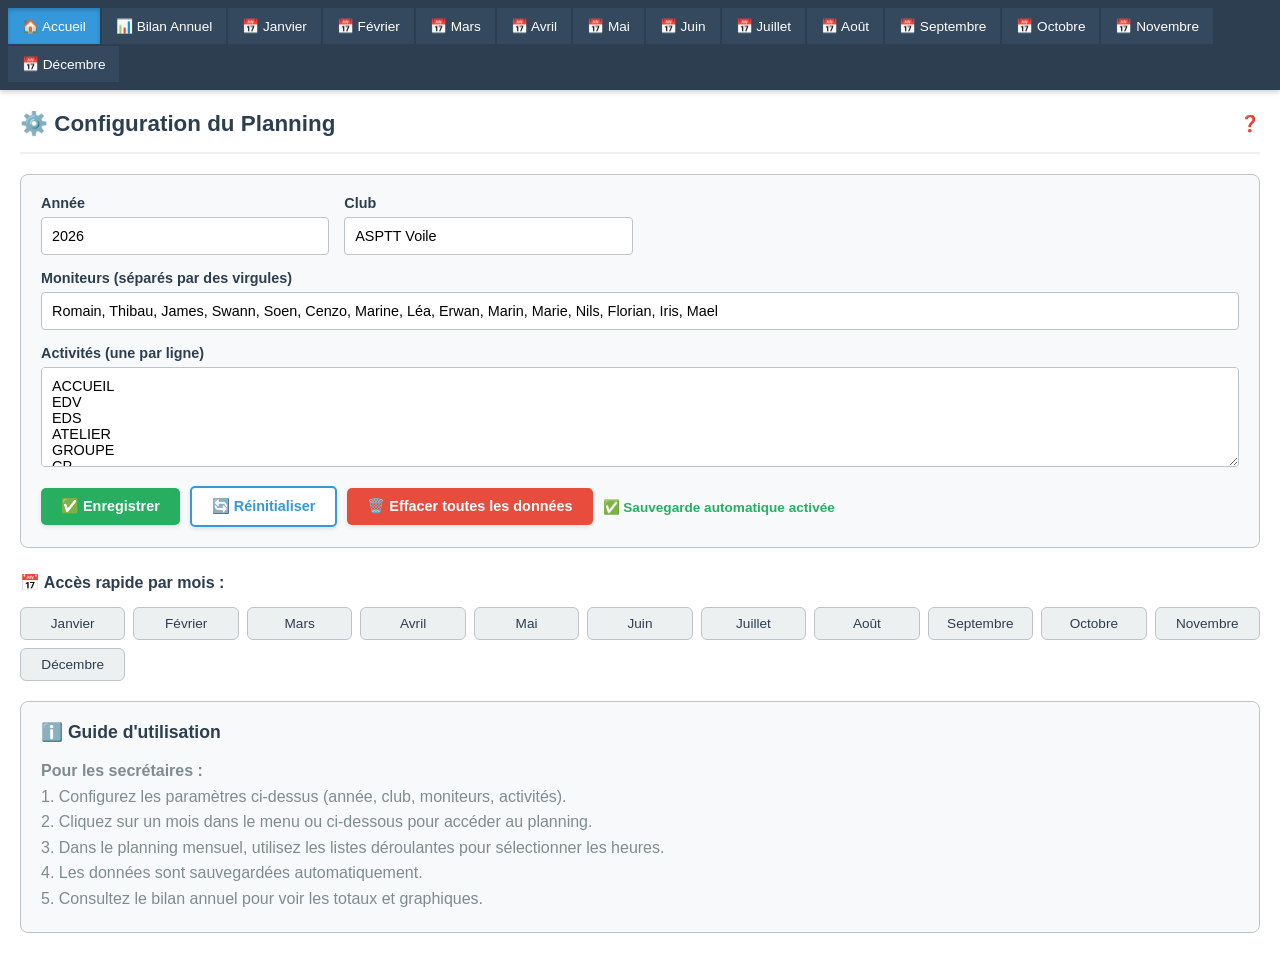
<file: index.html>
<!DOCTYPE html>
<html lang="fr">
<head>
    <meta charset="UTF-8">
    <meta name="viewport" content="width=device-width, initial-scale=1.0">
    <title>Planning - Accueil</title>
    <link rel="stylesheet" href="css/style.css">
</head>
<body>
    <div class="app-container">
        <!-- Navigation -->
        <div class="nav-tabs">
            <a href="index.html" class="active">🏠 Accueil</a>
            <a href="pages/bilan.html">📊 Bilan Annuel</a>
            <a href="pages/mois.html?mois=janvier">📅 Janvier</a>
            <a href="pages/mois.html?mois=fevrier">📅 Février</a>
            <a href="pages/mois.html?mois=mars">📅 Mars</a>
            <a href="pages/mois.html?mois=avril">📅 Avril</a>
            <a href="pages/mois.html?mois=mai">📅 Mai</a>
            <a href="pages/mois.html?mois=juin">📅 Juin</a>
            <a href="pages/mois.html?mois=juillet">📅 Juillet</a>
            <a href="pages/mois.html?mois=aout">📅 Août</a>
            <a href="pages/mois.html?mois=septembre">📅 Septembre</a>
            <a href="pages/mois.html?mois=octobre">📅 Octobre</a>
            <a href="pages/mois.html?mois=novembre">📅 Novembre</a>
            <a href="pages/mois.html?mois=decembre">📅 Décembre</a>
        </div>

        <!-- Contenu -->
        <div class="panel">
            <div class="panel-header">
                <h2>⚙️ Configuration du Planning</h2>
                <div class="tooltip">
                    <span>❓</span>
                    <span class="tooltiptext">Configurez ici l'année, le club, les moniteurs et les activités disponibles.</span>
                </div>
            </div>

            <div class="config-section">
                <div class="config-grid">
                    <div>
                        <label>Année</label>
                        <input type="number" id="anneeInput" value="2026" step="1" min="2020" max="2040">
                    </div>
                    <div>
                        <label>Club</label>
                        <input type="text" id="clubInput" value="ASPTT Voile" placeholder="Nom du club">
                    </div>
                    <div class="full-width">
                        <label>Moniteurs (séparés par des virgules)</label>
                        <input type="text" id="staffInput" 
                               value="Romain, Thibau, James, Swann, Soen, Cenzo, Marine, Léa, Erwan, Marin, Marie, Nils, Florian, Iris, Mael"
                               placeholder="Ex: Jean, Paul, Marie">
                    </div>
                    <div class="full-width">
                        <label>Activités (une par ligne)</label>
                        <textarea id="activitesInput" placeholder="Ex: ACCUEIL&#10;EDV&#10;EDS">ACCUEIL
EDV
EDS
ATELIER
GROUPE
CP
LOCATION
REPOS
REUNION
SCOLAIRE
AUTRE
RTQ
RTQ+EDS
EDV+CP
ATELIER+CP
GROUPE+CP
ACCUEIL+CP
EDV+GP
EDS+AT
ATELIER+GP
GROUPE+AT
CONGES
SCOLAIRE+CP</textarea>
                    </div>
                </div>
                <div class="config-actions">
                    <button class="btn btn-success" onclick="saveConfig()">✅ Enregistrer</button>
                    <button class="btn btn-outline" onclick="resetConfig()">🔄 Réinitialiser</button>
                    <button class="btn btn-danger" onclick="resetAllData()">🗑️ Effacer toutes les données</button>
                    <span class="status-save" id="saveStatus">✅ Sauvegarde automatique activée</span>
                </div>
            </div>

            <div style="margin-top: 25px;">
                <h3 style="font-size:1rem; color:#2c3e50; margin-bottom:12px;">📅 Accès rapide par mois :</h3>
                <div class="month-grid" id="monthGrid"></div>
            </div>

            <div class="config-section" style="margin-top: 20px;">
                <h3>ℹ️ Guide d'utilisation</h3>
                <p style="color:#7f8c8d; line-height:1.6;">
                    <strong>Pour les secrétaires :</strong><br>
                    1. Configurez les paramètres ci-dessus (année, club, moniteurs, activités).<br>
                    2. Cliquez sur un mois dans le menu ou ci-dessous pour accéder au planning.<br>
                    3. Dans le planning mensuel, utilisez les listes déroulantes pour sélectionner les heures.<br>
                    4. Les données sont sauvegardées automatiquement.<br>
                    5. Consultez le bilan annuel pour voir les totaux et graphiques.
                </p>
            </div>
        </div>
    </div>

    <!-- Scripts -->
    <script src="js/app.js"></script>
    <script>
        // Charger la configuration
        let config = PlanningApp.loadConfig();
        let data = PlanningApp.loadData(config);

        // Remplir le formulaire
        function loadConfigToForm() {
            document.getElementById('anneeInput').value = config.year || 2026;
            document.getElementById('clubInput').value = config.club || 'ASPTT Voile';
            document.getElementById('staffInput').value = config.staff?.join(', ') || '';
            document.getElementById('activitesInput').value = config.activities?.join('\n') || '';
        }

        // Sauvegarder la configuration
        function saveConfig() {
            config.year = parseInt(document.getElementById('anneeInput').value) || 2026;
            config.club = document.getElementById('clubInput').value || 'ASPTT Voile';
            config.staff = document.getElementById('staffInput').value
                .split(',')
                .map(s => s.trim())
                .filter(s => s);
            config.activities = document.getElementById('activitesInput').value
                .split('\n')
                .map(s => s.trim())
                .filter(s => s);

            PlanningApp.saveConfig(config);
            
            // Recharger les données pour la nouvelle année/staff
            data = PlanningApp.generateYearData(config);
            PlanningApp.saveData(data);
            
            document.getElementById('saveStatus').textContent = '✅ Paramètres enregistrés';
            setTimeout(() => {
                document.getElementById('saveStatus').textContent = '✅ Sauvegarde automatique activée';
            }, 2000);
            
            alert('✅ Paramètres enregistrés avec succès !');
        }

        // Réinitialiser la configuration
        function resetConfig() {
            if (confirm('⚠️ Réinitialiser les paramètres aux valeurs par défaut ?')) {
                config = { ...PlanningApp.DEFAULT_CONFIG };
                PlanningApp.saveConfig(config);
                loadConfigToForm();
                alert('✅ Paramètres réinitialisés.');
            }
        }

        // Réinitialiser toutes les données
        function resetAllData() {
            if (confirm('⚠️ Effacer TOUTES les données saisies ? Cette action est irréversible.')) {
                data = PlanningApp.generateYearData(config);
                PlanningApp.saveData(data);
                alert('✅ Toutes les données ont été effacées.');
                location.reload();
            }
        }

        // Générer les liens vers les mois
        function generateMonthLinks() {
            const grid = document.getElementById('monthGrid');
            grid.innerHTML = '';
            
            PlanningApp.MONTHS.forEach((key, i) => {
                const a = document.createElement('a');
                a.href = `pages/mois.html?mois=${key}`;
                a.textContent = PlanningApp.MONTH_LABELS[i];
                grid.appendChild(a);
            });
        }

        // Initialisation
        loadConfigToForm();
        generateMonthLinks();
    </script>
</body>
</html>
</file>
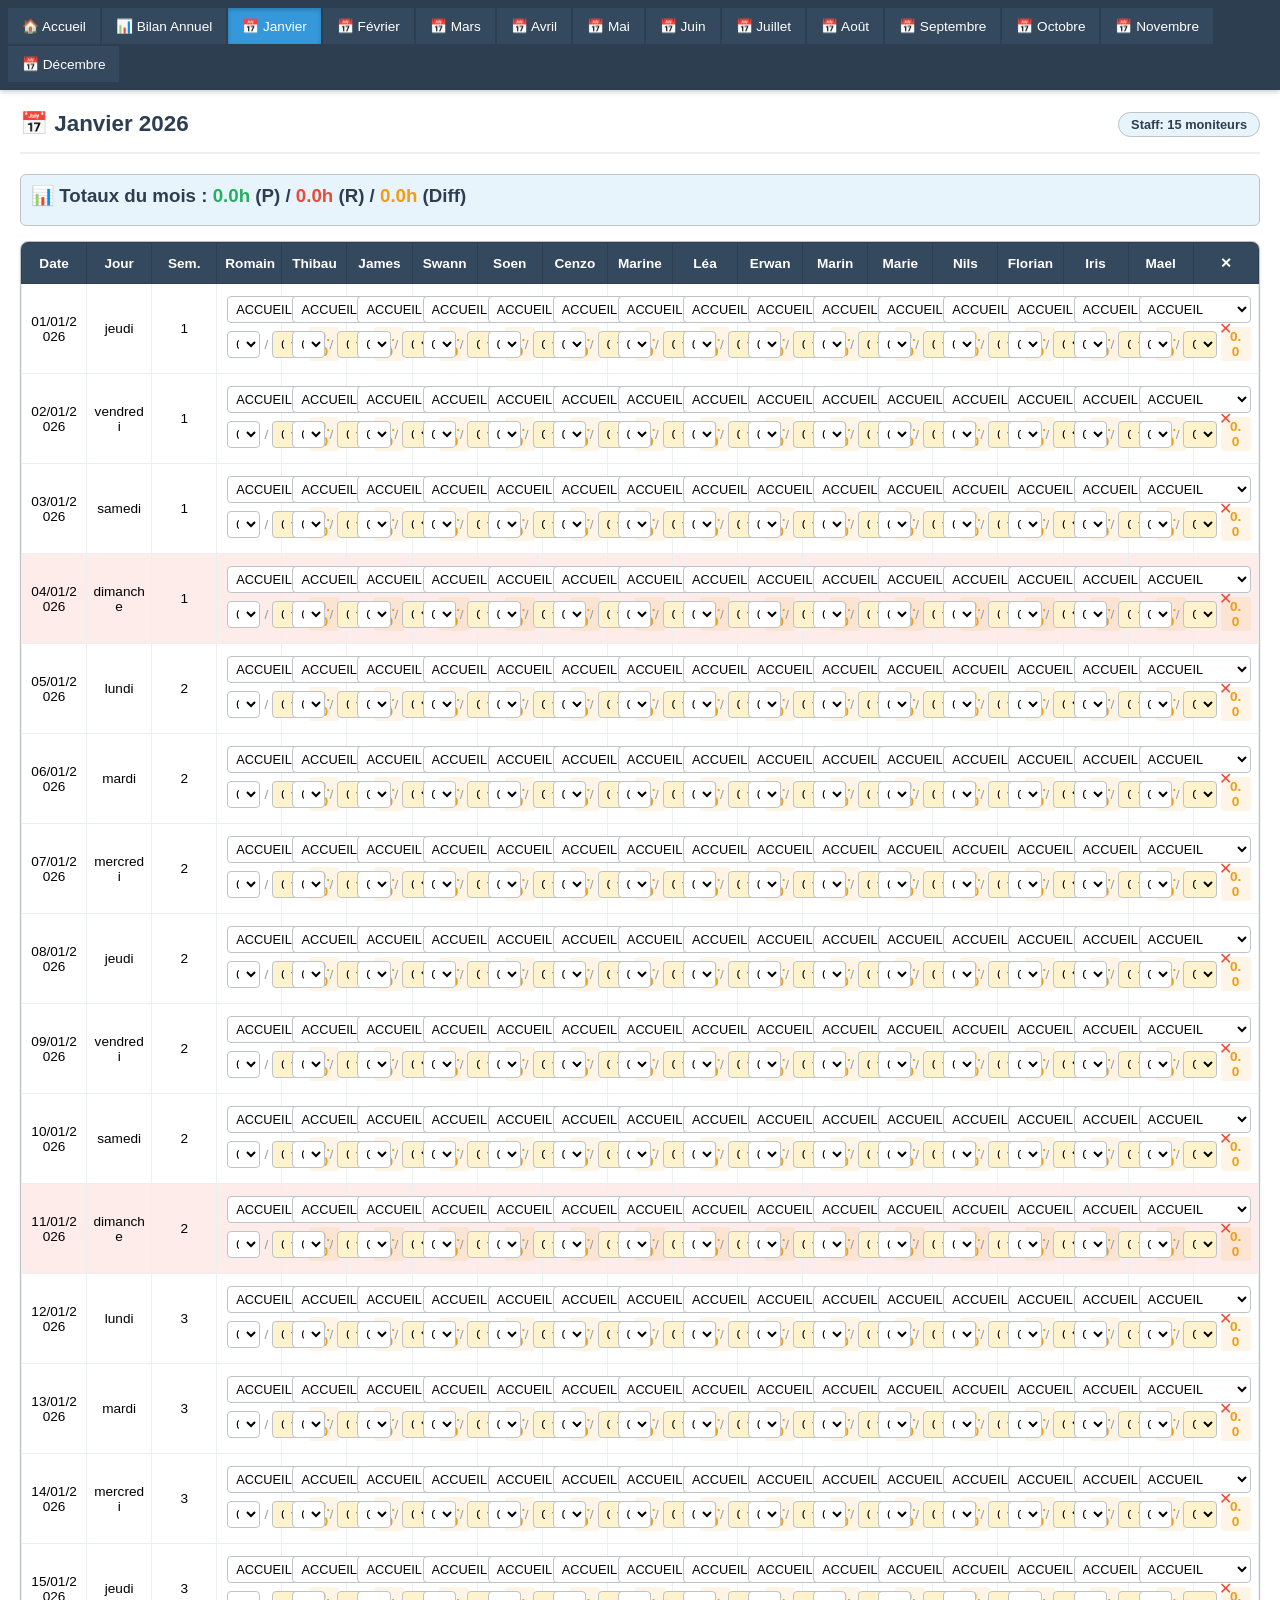
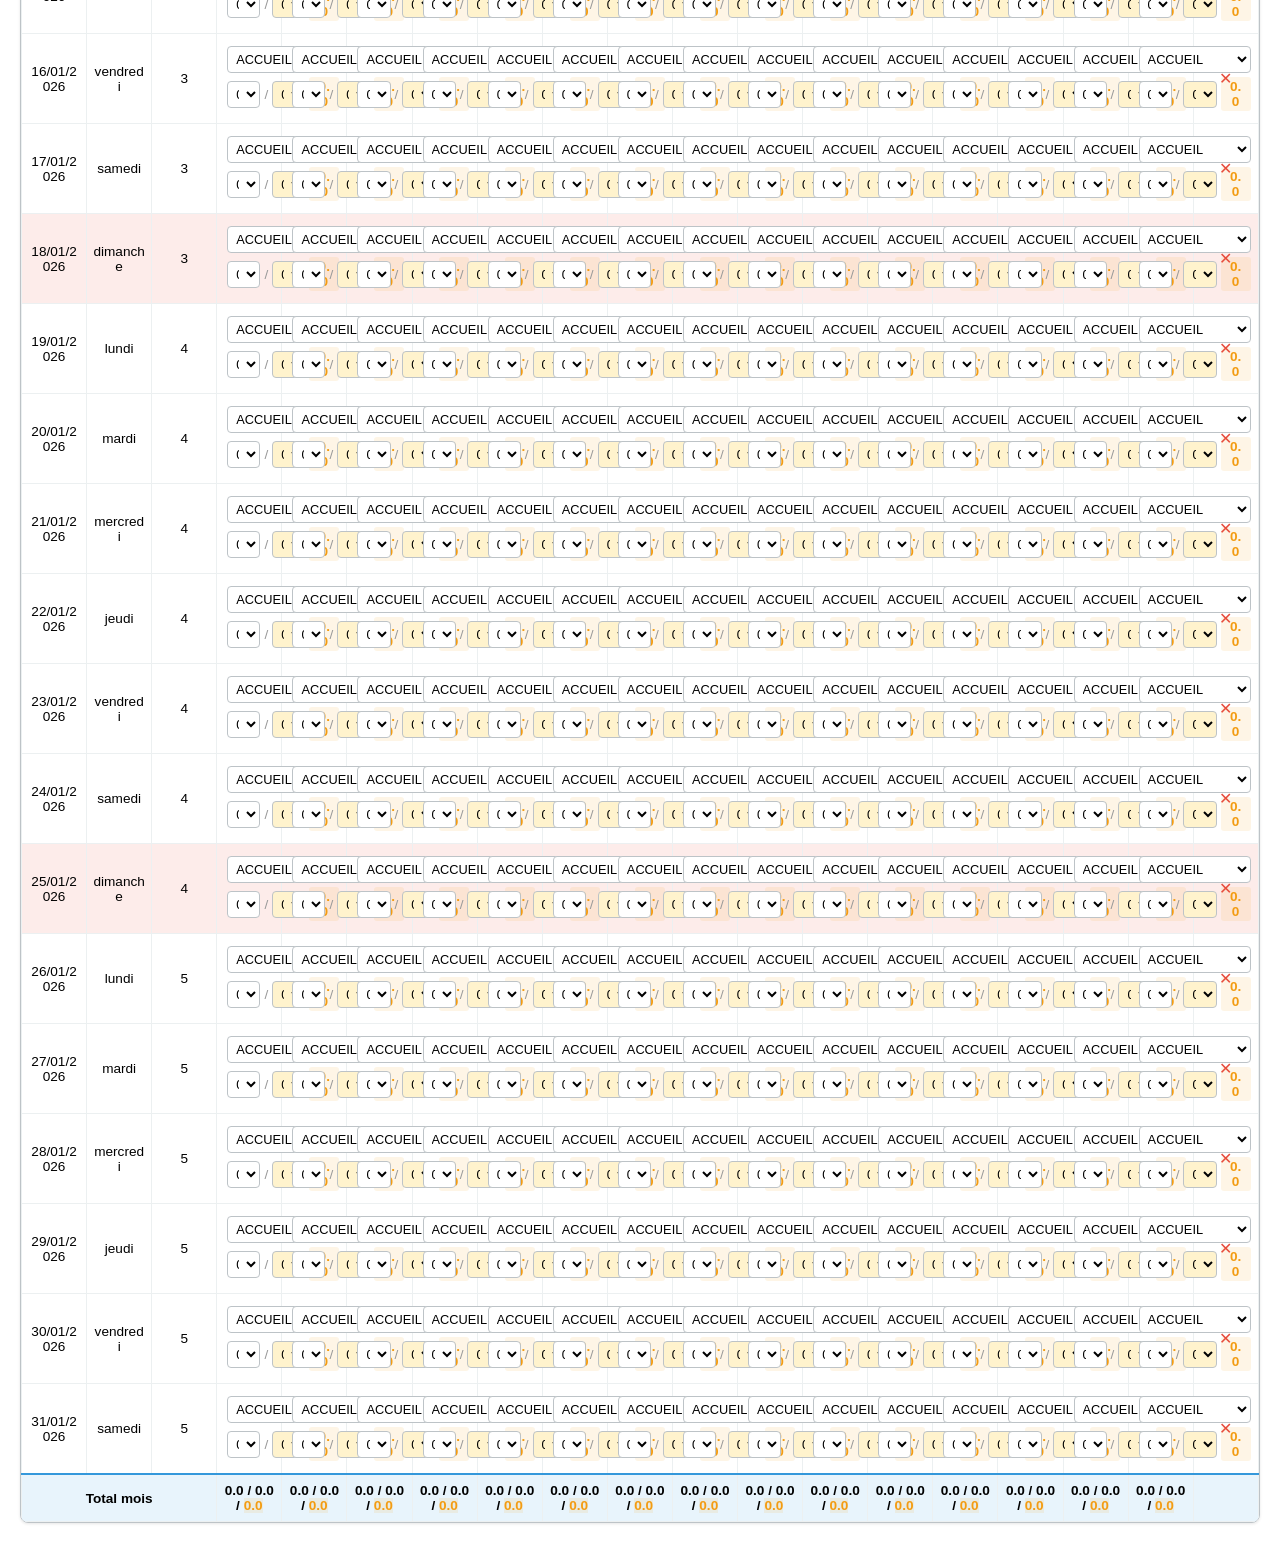
<file: pages/mois.html>
<!DOCTYPE html>
<html lang="fr">
<head>
    <meta charset="UTF-8">
    <meta name="viewport" content="width=device-width, initial-scale=1.0">
    <title>Planning - Mois</title>
    <link rel="stylesheet" href="../css/style.css">
    <style>
        /* Styles pour les cellules de moniteur */
        .staff-cell {
            display: flex;
            flex-direction: column;
            gap: 4px;
            align-items: center;
            padding: 4px;
            min-width: 120px;
        }
        .staff-cell select {
            width: 100%;
            padding: 4px;
            font-size: 0.8rem;
            border: 1px solid #bdc3c7;
            border-radius: 4px;
            background: white;
        }
        .hours-row {
            display: flex;
            gap: 4px;
            align-items: center;
        }
        .hour-select {
            width: 50px;
            padding: 2px 4px;
            font-size: 0.75rem;
            text-align: center;
        }
        .diff-cell {
            font-weight: bold;
            min-width: 30px;
            display: inline-block;
            padding: 2px 6px;
            border-radius: 3px;
        }
        .diff-positive { color: #27ae60; background: rgba(39, 174, 96, 0.1); }
        .diff-negative { color: #e74c3c; background: rgba(231, 76, 60, 0.1); }
        .diff-zero { color: #f39c12; background: rgba(243, 156, 18, 0.1); }
        .dimanche-row td { background: #fdecea; }
        .month-header td { background: #f0f3f5; font-weight: bold; border-top: 2px solid #3498db; }
        .total-row td { background: #e8f4fc; font-weight: bold; border-top: 2px solid #3498db; }
        table { table-layout: fixed; }
        th, td { word-wrap: break-word; }
    </style>
</head>
<body>
    <div class="app-container">
        <!-- Navigation -->
        <div class="nav-tabs">
            <a href="../index.html">🏠 Accueil</a>
            <a href="bilan.html">📊 Bilan Annuel</a>
            <a href="mois.html?mois=janvier" class="active">📅 Janvier</a>
            <a href="mois.html?mois=fevrier">📅 Février</a>
            <a href="mois.html?mois=mars">📅 Mars</a>
            <a href="mois.html?mois=avril">📅 Avril</a>
            <a href="mois.html?mois=mai">📅 Mai</a>
            <a href="mois.html?mois=juin">📅 Juin</a>
            <a href="mois.html?mois=juillet">📅 Juillet</a>
            <a href="mois.html?mois=aout">📅 Août</a>
            <a href="mois.html?mois=septembre">📅 Septembre</a>
            <a href="mois.html?mois=octobre">📅 Octobre</a>
            <a href="mois.html?mois=novembre">📅 Novembre</a>
            <a href="mois.html?mois=decembre">📅 Décembre</a>
        </div>

        <!-- Contenu -->
        <div class="panel">
            <div class="panel-header">
                <h2 id="moisTitle">📅 Janvier 2026</h2>
                <div>
                    <span class="badge" id="moisStaffBadge">Staff: 15 moniteurs</span>
                </div>
            </div>

            <!-- Totaux du mois -->
            <div style="margin-bottom: 15px; padding: 10px; background: #e8f4fc; border-radius: 6px; border: 1px solid #bdc3c7;">
                <h3 style="margin-bottom: 8px; color: #2c3e50;">📊 Totaux du mois : 
                    <span id="totalP" style="color: #27ae60; font-weight: bold;">0h</span> (P) / 
                    <span id="totalR" style="color: #e74c3c; font-weight: bold;">0h</span> (R) / 
                    <span id="totalDiff" style="color: #f39c12; font-weight: bold;">0h</span> (Diff)
                </h3>
            </div>

            <div class="table-wrap" id="moisTableWrap"></div>
        </div>
    </div>

    <!-- Scripts -->
    <script>
        // ========== DONNÉES DIRECTEMENT DANS LE CODE ==========
        const MONTHS = ['janvier', 'fevrier', 'mars', 'avril', 'mai', 'juin', 'juillet', 'aout', 'septembre', 'octobre', 'novembre', 'decembre'];
        const MONTH_LABELS = ['Janvier', 'Février', 'Mars', 'Avril', 'Mai', 'Juin', 'Juillet', 'Août', 'Septembre', 'Octobre', 'Novembre', 'Décembre'];
        
        // Configuration par défaut
        const config = {
            year: 2026,
            club: 'ASPTT Voile',
            staff: ['Romain', 'Thibau', 'James', 'Swann', 'Soen', 'Cenzo', 'Marine', 'Léa', 'Erwan', 'Marin', 'Marie', 'Nils', 'Florian', 'Iris', 'Mael'],
            activities: ['ACCUEIL', 'EDV', 'EDS', 'ATELIER', 'GROUPE', 'CP', 'LOCATION', 'REPOS', 'REUNION', 'SCOLAIRE', 'AUTRE', 'RTQ', 'RTQ+EDS', 'EDV+CP', 'ATELIER+CP', 'GROUPE+CP', 'ACCUEIL+CP', 'EDV+GP', 'EDS+AT', 'ATELIER+GP', 'GROUPE+AT', 'CONGES', 'SCOLAIRE+CP']
        };

        // Données du mois (générées dynamiquement)
        let monthData = [];
        let currentMonth = 'janvier';

        // Générer les options pour les heures (0 à 12 par pas de 0.5)
        function generateHourOptions(selectedValue) {
            let options = '';
            for (let h = 0; h <= 12; h += 0.5) {
                const value = h.toFixed(1);
                const display = h % 1 === 0 ? h.toFixed(0) : h.toFixed(1);
                options += `<option value="${value}" ${selectedValue === value ? 'selected' : ''}>${display}</option>`;
            }
            return options;
        }

        // Calculer la différence
        function getDiff(P, R) {
            return (P || 0) - (R || 0);
        }

        // Générer les données pour un mois
        function generateMonthData(monthIdx, year, staff) {
            const daysInMonth = new Date(year, monthIdx + 1, 0).getDate();
            const data = [];
            
            for (let day = 1; day <= daysInMonth; day++) {
                const date = new Date(year, monthIdx, day);
                const dateStr = date.toISOString().split('T')[0];
                const dayName = date.toLocaleDateString('fr-FR', { weekday: 'long' });
                const weekNum = getISOWeekNumber(dateStr);
                
                const row = {
                    date: dateStr,
                    day: dayName,
                    week: weekNum,
                    staff: {}
                };
                
                staff.forEach(name => {
                    row.staff[name] = {
                        activity: 'ACCUEIL',
                        P: 0,
                        R: 0
                    };
                });
                
                data.push(row);
            }
            return data;
        }

        // Calculer le numéro de semaine ISO
        function getISOWeekNumber(dateStr) {
            const date = new Date(dateStr + 'T00:00:00');
            const dateCopy = new Date(date.getFullYear(), date.getMonth(), date.getDate());
            const dayNum = dateCopy.getDay() || 7;
            dateCopy.setDate(dateCopy.getDate() - dayNum + 4);
            const yearStart = new Date(dateCopy.getFullYear(), 0, 1);
            return Math.ceil((((dateCopy - yearStart) / 86400000) + 1) / 7);
        }

        // Mettre à jour la navigation
        function updateNav() {
            document.querySelectorAll('.nav-tabs a').forEach(a => {
                const href = a.getAttribute('href');
                if (href && href.includes(`mois=${currentMonth}`)) {
                    a.classList.add('active');
                } else {
                    a.classList.remove('active');
                }
            });
        }

        // Mettre à jour une cellule
        function updateCell(rowIndex, staffName, field, value) {
            if (field === 'activity') {
                monthData[rowIndex].staff[staffName].activity = value;
            } else {
                monthData[rowIndex].staff[staffName][field] = parseFloat(value) || 0;
            }
            buildTable(); // Reconstruire le tableau pour simplifier
        }

        // Construire le tableau (version simplifiée sans colspan)
        function buildTable() {
            const staff = config.staff;
            const monthIdx = MONTHS.indexOf(currentMonth);
            const monthLabel = MONTH_LABELS[monthIdx];
            
            document.getElementById('moisTitle').textContent = `📅 ${monthLabel} ${config.year}`;
            document.getElementById('moisStaffBadge').textContent = `Staff: ${staff.length} moniteurs`;
            
            // Générer les données si vide
            if (monthData.length === 0) {
                monthData = generateMonthData(monthIdx, config.year, staff);
            }
            
            // Calculer les totaux
            let totalP = 0, totalR = 0, totalDiff = 0;
            const staffTotals = {};
            staff.forEach(name => {
                staffTotals[name] = { P: 0, R: 0, Diff: 0 };
            });
            
            monthData.forEach(row => {
                staff.forEach(name => {
                    const cell = row.staff[name];
                    const p = cell.P || 0;
                    const r = cell.R || 0;
                    const diff = getDiff(p, r);
                    
                    staffTotals[name].P += p;
                    staffTotals[name].R += r;
                    staffTotals[name].Diff += diff;
                    
                    totalP += p;
                    totalR += r;
                    totalDiff += diff;
                });
            });
            
            // Mettre à jour les totaux en haut
            document.getElementById('totalP').textContent = `${totalP.toFixed(1)}h`;
            document.getElementById('totalR').textContent = `${totalR.toFixed(1)}h`;
            document.getElementById('totalDiff').textContent = `${totalDiff.toFixed(1)}h`;
            
            // Construire le HTML du tableau (SANS colspan/rowspan)
            let html = `<table>
                <thead>
                    <tr>
                        <th>Date</th>
                        <th>Jour</th>
                        <th>Sem.</th>`;
            
            // Une colonne par moniteur (avec en-tête simple)
            staff.forEach(name => {
                html += `<th>${name}</th>`;
            });
            
            html += `<th style="min-width:28px;">✕</th></tr>
                </thead>
                <tbody>`;
            
            // Lignes pour chaque jour
            monthData.forEach((row, rowIndex) => {
                const dateObj = new Date(row.date + 'T00:00:00');
                const dateStr = dateObj.toLocaleDateString('fr-FR');
                const isDimanche = row.day === 'dimanche';
                const rowClass = isDimanche ? 'dimanche-row' : '';
                
                html += `<tr data-rowindex="${rowIndex}" class="${rowClass}">
                    <td>${dateStr}</td>
                    <td>${row.day || ''}</td>
                    <td>${row.week || ''}</td>`;
                
                // Une cellule par moniteur (avec Activité, P, R, Diff dedans)
                staff.forEach(name => {
                    const cell = row.staff[name];
                    const diffVal = getDiff(cell.P, cell.R);
                    let diffClass = 'diff-zero';
                    if (diffVal > 0) diffClass = 'diff-positive';
                    else if (diffVal < 0) diffClass = 'diff-negative';
                    
                    let rColor = '';
                    if (cell.R > cell.P) rColor = '#f8d7da';
                    else if (cell.R < cell.P) rColor = '#d4edda';
                    else rColor = '#fff3cd';
                    
                    // Options pour P et R
                    const pOptions = generateHourOptions(cell.P || 0);
                    const rOptions = generateHourOptions(cell.R || 0);
                    
                    // Cellule unique avec tout dedans
                    html += `<td>
                        <div class="staff-cell">
                            <select class="activity-select" onchange="updateCell(${rowIndex}, '${name}', 'activity', this.value)">
                                ${config.activities.map(a => 
                                    `<option value="${a}" ${cell.activity === a ? 'selected' : ''}>${a}</option>`
                                ).join('')}
                            </select>
                            <div class="hours-row">
                                <select class="hour-select" onchange="updateCell(${rowIndex}, '${name}', 'P', this.value)">
                                    ${pOptions}
                                </select>
                                <span style="font-weight:300;color:#999;">/</span>
                                <select class="hour-select" onchange="updateCell(${rowIndex}, '${name}', 'R', this.value)" style="background:${rColor};">
                                    ${rOptions}
                                </select>
                                <span class="diff-cell ${diffClass}">${diffVal.toFixed(1)}</span>
                            </div>
                        </div>
                    </td>`;
                });
                
                html += `<td>
                    <button onclick="deleteRow(${rowIndex})" style="background:none;border:none;color:#e74c3c;cursor:pointer;font-size:1rem;">✕</button>
                </td></tr>`;
            });
            
            // Ligne des totaux
            html += `<tr class="total-row">
                <td colspan="3">Total mois</td>`;
            staff.forEach(name => {
                const t = staffTotals[name];
                const diffClass = t.Diff > 0 ? 'diff-positive' : t.Diff < 0 ? 'diff-negative' : 'diff-zero';
                html += `<td>${t.P.toFixed(1)} / ${t.R.toFixed(1)} / <span class="${diffClass}">${t.Diff.toFixed(1)}</span></td>`;
            });
            html += `<td></td></tr>
                </tbody>
            </table>`;
            
            document.getElementById('moisTableWrap').innerHTML = html;
        }

        // Supprimer une ligne
        function deleteRow(rowIndex) {
            if (confirm('⚠️ Supprimer la ligne du ' + monthData[rowIndex].date + ' ?')) {
                monthData.splice(rowIndex, 1);
                buildTable();
            }
        }

        // Initialisation
        const params = new URLSearchParams(window.location.search);
        currentMonth = params.get('mois') || 'janvier';
        
        // Générer les données pour le mois
        const monthIdx = MONTHS.indexOf(currentMonth);
        monthData = generateMonthData(monthIdx, config.year, config.staff);
        
        // Construire le tableau
        buildTable();
        updateNav();
    </script>
</body>
</html>
</file>
<file: css/style.css>
* {
    margin: 0;
    padding: 0;
    box-sizing: border-box;
    font-family: 'Segoe UI', Tahoma, Geneva, Verdana, sans-serif;
}

body {
    background: #f5f7fa;
    padding: 0;
    min-height: 100vh;
}

.app-container {
    max-width: 1800px;
    margin: 0 auto;
    background: white;
    border-radius: 0;
    box-shadow: none;
    overflow: hidden;
}

/* Navigation améliorée */
.nav-tabs {
    display: flex;
    flex-wrap: wrap;
    gap: 2px;
    background: #2c3e50;
    padding: 8px;
    position: sticky;
    top: 0;
    z-index: 100;
    box-shadow: 0 2px 5px rgba(0,0,0,0.2);
}

.nav-tabs a {
    background: #34495e;
    border: none;
    padding: 10px 14px;
    font-weight: 500;
    font-size: 0.85rem;
    color: white;
    border-radius: 0;
    cursor: pointer;
    transition: all 0.2s;
    text-decoration: none;
    text-align: center;
}

.nav-tabs a:hover {
    background: #2980b9;
}

.nav-tabs a.active {
    background: #3498db;
    box-shadow: inset 0 2px 4px rgba(0,0,0,0.2);
}

/* Panel */
.panel {
    padding: 20px;
    max-width: 1600px;
    margin: 0 auto;
}

.panel-header {
    display: flex;
    justify-content: space-between;
    align-items: center;
    flex-wrap: wrap;
    gap: 15px;
    margin-bottom: 20px;
    padding-bottom: 15px;
    border-bottom: 2px solid #ecf0f1;
}

.panel-header h2 {
    font-size: 1.4rem;
    color: #2c3e50;
    font-weight: 600;
}

/* Buttons améliorés */
.btn {
    background: #3498db;
    color: white;
    border: none;
    padding: 10px 20px;
    border-radius: 5px;
    font-weight: 600;
    font-size: 0.9rem;
    cursor: pointer;
    transition: all 0.2s;
    text-decoration: none;
    display: inline-block;
    box-shadow: 0 2px 4px rgba(0,0,0,0.1);
}

.btn:hover {
    background: #2980b9;
    transform: translateY(-1px);
    box-shadow: 0 4px 8px rgba(0,0,0,0.15);
}

.btn-outline {
    background: white;
    border: 2px solid #3498db;
    color: #3498db;
}

.btn-outline:hover {
    background: #3498db;
    color: white;
}

.btn-sm {
    padding: 6px 12px;
    font-size: 0.8rem;
    border-radius: 3px;
}

.btn-danger {
    background: #e74c3c;
    border-color: #e74c3c;
    color: white;
}

.btn-danger:hover {
    background: #c0392b;
}

.btn-success {
    background: #27ae60;
}

.btn-success:hover {
    background: #229954;
}

/* Tableau amélioré */
.table-wrap {
    overflow-x: auto;
    margin: 15px 0;
    border-radius: 8px;
    border: 1px solid #bdc3c7;
    box-shadow: 0 1px 3px rgba(0,0,0,0.1);
}

table {
    border-collapse: collapse;
    width: 100%;
    font-size: 0.85rem;
    min-width: 800px;
}

th {
    background: #34495e;
    color: white;
    font-weight: 600;
    padding: 12px 8px;
    text-align: center;
    border: 1px solid #2c3e50;
    white-space: nowrap;
    position: sticky;
    top: 0;
    z-index: 3;
}

td {
    padding: 8px 6px;
    border: 1px solid #ecf0f1;
    text-align: center;
    vertical-align: middle;
}

tr:hover td {
    background: #f8f9fa;
}

.month-header td {
    background: #f0f3f5;
    font-weight: 700;
    border-top: 2px solid #3498db;
    border-bottom: 2px solid #3498db;
}

.total-row td {
    background: #e8f4fc;
    font-weight: 700;
    border-top: 2px solid #3498db;
}

/* Cellules de moniteur */
.staff-activity-cell {
    display: flex;
    flex-direction: column;
    gap: 6px;
    align-items: center;
    padding: 4px;
}

.staff-activity-cell select {
    font-size: 0.8rem;
    padding: 5px;
    border: 1px solid #bdc3c7;
    border-radius: 4px;
    width: 100%;
    max-width: 100px;
    background: white;
    cursor: pointer;
}

.staff-activity-cell select:focus {
    outline: none;
    border-color: #3498db;
    box-shadow: 0 0 0 2px rgba(52, 152, 219, 0.2);
}

.hours-row {
    display: flex;
    gap: 4px;
    align-items: center;
    justify-content: center;
}

.hour-select {
    padding: 4px 8px;
    border: 1px solid #bdc3c7;
    border-radius: 4px;
    font-size: 0.8rem;
    width: 60px;
    text-align: center;
    background: white;
    cursor: pointer;
}

.hour-select:focus {
    outline: none;
    border-color: #3498db;
    box-shadow: 0 0 0 2px rgba(52, 152, 219, 0.2);
}

/* Boutons + and - */
.hour-btn {
    background: #ecf0f1;
    border: 1px solid #bdc3c7;
    width: 24px;
    height: 24px;
    border-radius: 4px;
    cursor: pointer;
    font-size: 1rem;
    display: flex;
    align-items: center;
    justify-content: center;
    user-select: none;
}

.hour-btn:hover {
    background: #d6dbdf;
}

.hour-btn:active {
    background: #bdc3c7;
}

/* Différence */
.diff-cell {
    font-weight: 700;
    min-width: 35px;
    display: inline-block;
    padding: 2px 6px;
    border-radius: 3px;
}

.diff-positive {
    color: #27ae60;
    background: rgba(39, 174, 96, 0.1);
}

.diff-negative {
    color: #e74c3c;
    background: rgba(231, 76, 60, 0.1);
}

.diff-zero {
    color: #f39c12;
    background: rgba(243, 156, 18, 0.1);
}

/* Dimanche */
.dimanche-row td {
    background: #fdecea !important;
}

.dimanche-row:hover td {
    background: #fce4e4 !important;
}

/* Badge */
.badge {
    background: #e8f4fc;
    color: #2c3e50;
    padding: 4px 12px;
    border-radius: 20px;
    font-size: 0.8rem;
    font-weight: 600;
    border: 1px solid #bdc3c7;
}

/* Section de recherche */
.search-section {
    margin-bottom: 15px;
    padding: 12px;
    background: #f8f9fa;
    border-radius: 6px;
    border: 1px solid #bdc3c7;
}

.search-section input {
    padding: 8px 12px;
    border: 1px solid #bdc3c7;
    border-radius: 4px;
    width: 200px;
    font-size: 0.9rem;
}

/* Weekly summary */
.weekly-summary {
    margin-top: 25px;
    padding: 20px;
    background: #f8f9fa;
    border: 1px solid #bdc3c7;
    border-radius: 8px;
}

.weekly-summary h3 {
    font-size: 1.1rem;
    color: #2c3e50;
    margin-bottom: 8px;
}

.weekly-summary p {
    font-size: 0.9rem;
    color: #7f8c8d;
    margin-bottom: 15px;
}

/* Config section */
.config-section {
    margin-top: 20px;
    background: #f8f9fa;
    border-radius: 8px;
    padding: 20px;
    border: 1px solid #bdc3c7;
}

.config-section h3 {
    font-size: 1.1rem;
    color: #2c3e50;
    margin-bottom: 15px;
}

.config-grid {
    display: grid;
    grid-template-columns: repeat(auto-fit, minmax(250px, 1fr));
    gap: 15px;
}

.config-grid label {
    font-weight: 600;
    font-size: 0.9rem;
    display: block;
    margin-bottom: 6px;
    color: #2c3e50;
}

.config-grid input,
.config-grid textarea {
    width: 100%;
    padding: 10px;
    border: 1px solid #bdc3c7;
    border-radius: 4px;
    font-family: inherit;
    font-size: 0.9rem;
}

.config-grid textarea {
    resize: vertical;
    min-height: 100px;
}

.config-actions {
    margin-top: 15px;
    display: flex;
    gap: 10px;
    flex-wrap: wrap;
    align-items: center;
}

.status-save {
    font-size: 0.85rem;
    color: #27ae60;
    font-weight: 600;
}

.full-width {
    grid-column: 1 / -1;
}

/* Month grid */
.month-grid {
    display: grid;
    grid-template-columns: repeat(auto-fill, minmax(100px, 1fr));
    gap: 8px;
    margin-top: 15px;
}

.month-grid a {
    background: #ecf0f1;
    border: 1px solid #bdc3c7;
    border-radius: 6px;
    padding: 8px 4px;
    text-align: center;
    text-decoration: none;
    color: #2c3e50;
    font-size: 0.85rem;
    transition: all 0.2s;
}

.month-grid a:hover {
    background: #3498db;
    color: white;
    border-color: #2980b9;
}

/* Actions bar */
.actions-bar {
    margin-top: 15px;
    display: flex;
    gap: 10px;
    flex-wrap: wrap;
    align-items: center;
    padding: 10px;
    background: #f8f9fa;
    border-radius: 6px;
    border: 1px solid #bdc3c7;
}

/* Tooltip */
.tooltip {
    position: relative;
    display: inline-block;
}

.tooltip .tooltiptext {
    visibility: hidden;
    width: 200px;
    background-color: #2c3e50;
    color: #fff;
    text-align: center;
    border-radius: 6px;
    padding: 8px;
    position: absolute;
    z-index: 1;
    bottom: 125%;
    left: 50%;
    margin-left: -100px;
    opacity: 0;
    transition: opacity 0.3s;
    font-size: 0.8rem;
}

.tooltip:hover .tooltiptext {
    visibility: visible;
    opacity: 1;
}

/* Responsive */
@media (max-width: 1024px) {
    .panel { padding: 15px; }
    .nav-tabs { padding: 6px; }
    .nav-tabs a { padding: 8px 10px; font-size: 0.8rem; }
    .config-grid { grid-template-columns: 1fr; }
}

@media (max-width: 768px) {
    .nav-tabs a { padding: 6px 8px; font-size: 0.75rem; }
    th, td { padding: 6px 3px; font-size: 0.75rem; }
    .hour-select { width: 50px; font-size: 0.75rem; }
}

/* Fix pour les selects */
select:focus {
    outline: none;
}

/* Animation pour les boutons */
@keyframes pulse {
    0% { transform: scale(1); }
    50% { transform: scale(1.05); }
    100% { transform: scale(1); }
}

.btn:active {
    animation: pulse 0.1s;
}
</file>
